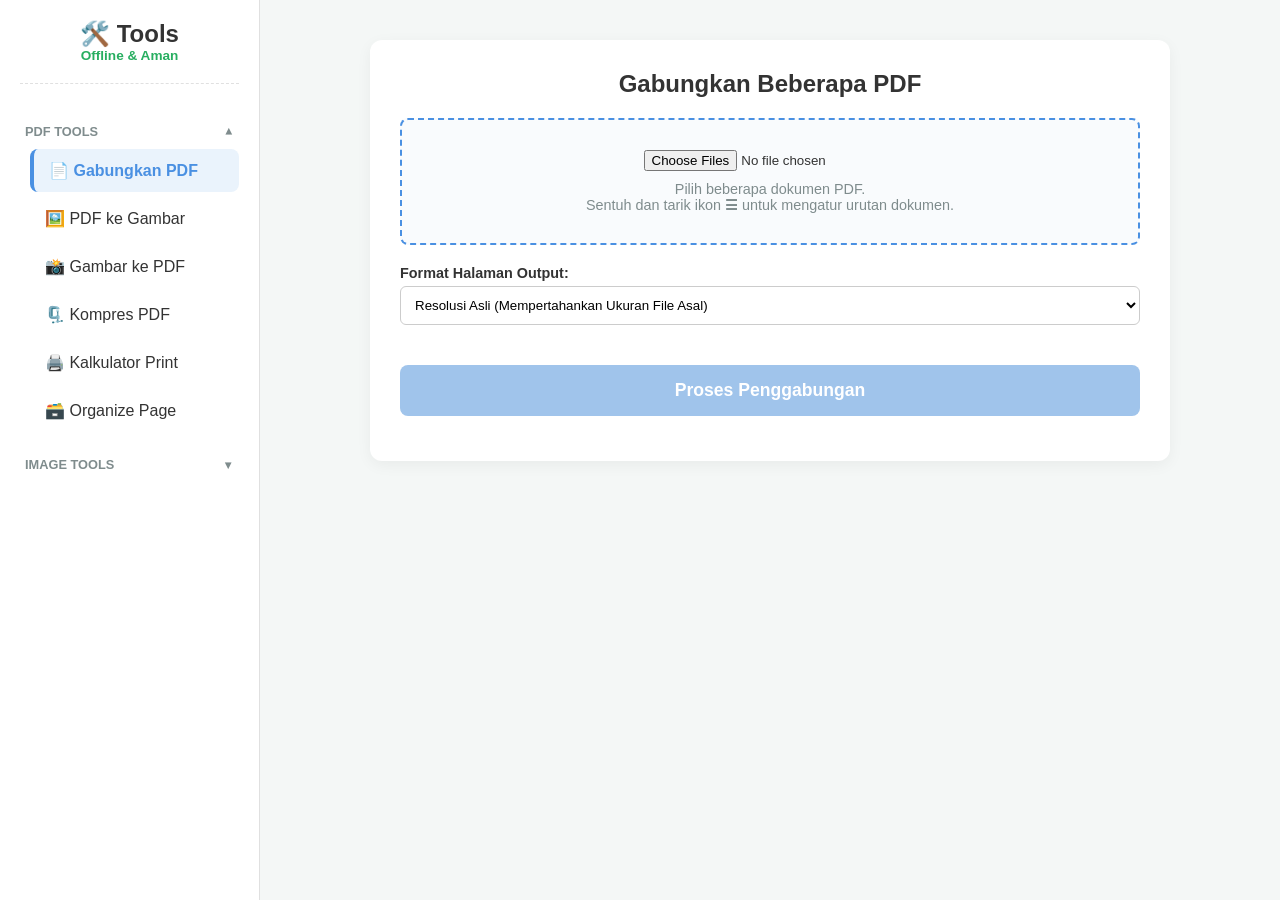
<file: index.html>
<!DOCTYPE html>
<html lang="id">
<head>
    <meta charset="UTF-8">
    <meta name="viewport" content="width=device-width, initial-scale=1.0">
    <title>Productive Apps | Reyhan </title>
    <link rel="stylesheet" href="css/style.css">
</head>
<body>
    <header class="mobile-header">
        <button id="mobile-toggle-btn">☰</button>
        <h2>🛠️ Tools</h2>
    </header>

    <div class="dashboard">
        <div class="sidebar-overlay" id="sidebar-overlay"></div>

        <aside class="sidebar" id="sidebar">
            <div class="logo-area">
                <h2>🛠️ Tools</h2>
                <p>Offline & Aman</p>
            </div>

            <div class="accordion-group">
                <button class="menu-category accordion-toggle active">
                    PDF Tools <span class="arrow">▼</span>
                </button>
                <div class="accordion-content open">
                    <button class="menu-btn active" data-target="pdf-tools/merge/view.html">
                        📄 Gabungkan PDF
                    </button>
                    <button class="menu-btn" data-target="pdf-tools/to-image/view.html">
                        🖼️ PDF ke Gambar
                    </button>
                    <button class="menu-btn" data-target="pdf-tools/image-to-pdf/view.html">
                        📸 Gambar ke PDF
                    </button>
                    <button class="menu-btn" data-target="pdf-tools/resize/view.html">
                        🗜️ Kompres PDF
                    </button>
                    <button class="menu-btn" data-target="pdf-tools/print-counter/view.html">
                        🖨️ Kalkulator Print
                    </button>
                    <button class="menu-btn" data-target="pdf-tools/organize/view.html">
                        🗃️ Organize Page
                    </button>
                </div>
            </div>
            

            <div class="accordion-group">
                <button class="menu-category accordion-toggle">
                    Image Tools <span class="arrow">▼</span>
                </button>
                <div class="accordion-content">
                    <button class="menu-btn" data-target="image-tools/resize/view.html">
                        🖼️ Resize Gambar
                    </button>
                </div>
            </div>
        </aside>

        <main class="main-content">
            <iframe id="app-frame" src="pdf-tools/merge/view.html" frameborder="0"></iframe>
        </main>
    </div>

    <script src="js/app.js"></script>
</body>
</html>
</file>
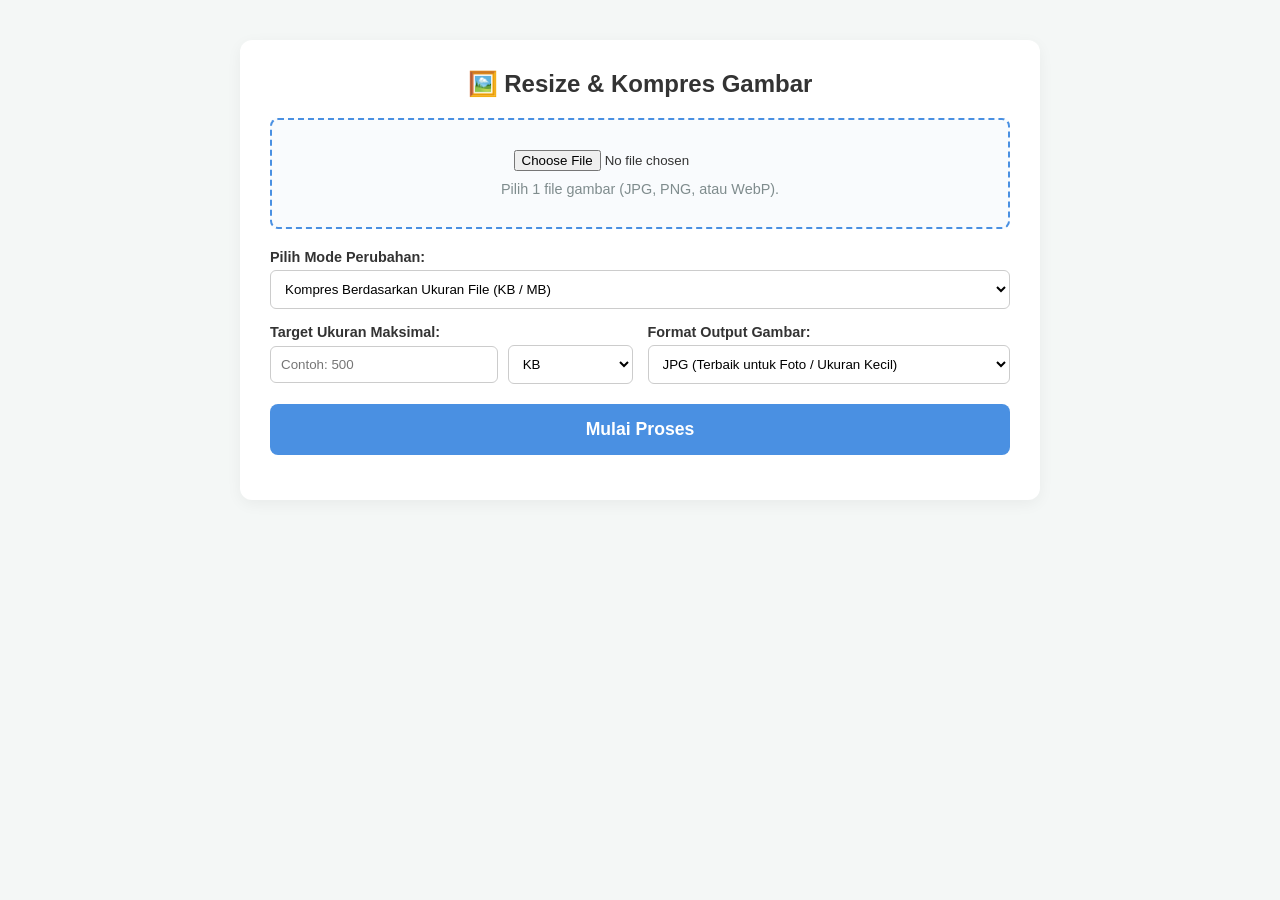
<file: image-tools/resize/view.html>
<!DOCTYPE html>
<html lang="id">
<head>
    <meta charset="UTF-8">
    <meta name="viewport" content="width=device-width, initial-scale=1.0">
    <title>Resize & Kompres Gambar</title>
    <link rel="stylesheet" href="../../css/style.css">
    
    <style>
        body { overflow-y: auto !important; height: auto; padding-bottom: 50px; }
        .upload-area p { margin-top:10px; font-size:0.9em; color:#7f8c8d; }

        .setting-group { margin-top: 15px; text-align: left; }
        .setting-group label { font-weight: bold; font-size: 0.9em; display: block; margin-bottom: 5px; color: #333;}
        .setting-group select, .setting-group input { 
            width: 100%; 
            padding: 10px; 
            border-radius: 6px; 
            border: 1px solid #ccc; 
            background-color: #fff;
            box-sizing: border-box;
        }

        .settings-grid { display: grid; grid-template-columns: 1fr; gap: 15px; }
        @media (min-width: 500px) { .settings-grid { grid-template-columns: 1fr 1fr; } }
        
        .input-inline { display: flex; gap: 10px; align-items: center; }
        .input-inline input { flex: 2; }
        .input-inline select { flex: 1; }
    </style>
</head>
<body>
    <div class="module-container" style="max-width: 800px; width: 95%;">
        <h2>🖼️ Resize & Kompres Gambar</h2>
        
        <div class="upload-area">
            <input type="file" id="imageInput" accept="image/png, image/jpeg, image/webp, image/jpg">
            <p style="margin-top:10px; font-size:0.9em; color:#7f8c8d;" id="imageInfoTxt">Pilih 1 file gambar (JPG, PNG, atau WebP).</p>
        </div>

        <div class="setting-group">
            <label>Pilih Mode Perubahan:</label>
            <select id="resizeMode">
                <option value="size">Kompres Berdasarkan Ukuran File (KB / MB)</option>
                <option value="dimension">Resize Berdasarkan Resolusi Dimensi (Pixel)</option>
            </select>
        </div>

        <div class="settings-grid">
            <div class="setting-group" id="modeSizeGroup">
                <label>Target Ukuran Maksimal:</label>
                <div class="input-inline">
                    <input type="number" id="targetSize" placeholder="Contoh: 500">
                    <select id="sizeUnit">
                        <option value="KB">KB</option>
                        <option value="MB">MB</option>
                    </select>
                </div>
            </div>

            <div class="setting-group" id="modeDimensionGroup" style="display: none;">
                <label>Target Resolusi (Pixel):</label>
                <div class="input-inline">
                    <input type="number" id="targetWidth" placeholder="Lebar (W)">
                    <span style="font-weight: bold; color: #555;">X</span>
                    <input type="number" id="targetHeight" placeholder="Tinggi (H)">
                </div>
                <small style="color: #7f8c8d; display: block; margin-top: 6px; font-size: 0.8em;">
                    *Kosongkan salah satu kotak untuk mempertahankan rasio proporsi otomatis (agar tidak gepeng).
                </small>
            </div>

            <div class="setting-group">
                <label>Format Output Gambar:</label>
                <select id="outputFormat">
                    <option value="image/jpeg">JPG (Terbaik untuk Foto / Ukuran Kecil)</option>
                    <option value="image/png">PNG (Transparan / Kualitas Asli)</option>
                    <option value="image/webp">WebP (Ringan untuk Website)</option>
                </select>
            </div>
        </div>
        
        <button id="processBtn" class="action-btn" style="margin-top: 20px;">Mulai Proses</button>
        <p id="statusMsg" style="text-align: center; margin-top: 15px; font-weight: bold;"></p>

    </div>

    <script src="logic.js"></script>
</body>
</html>
</file>
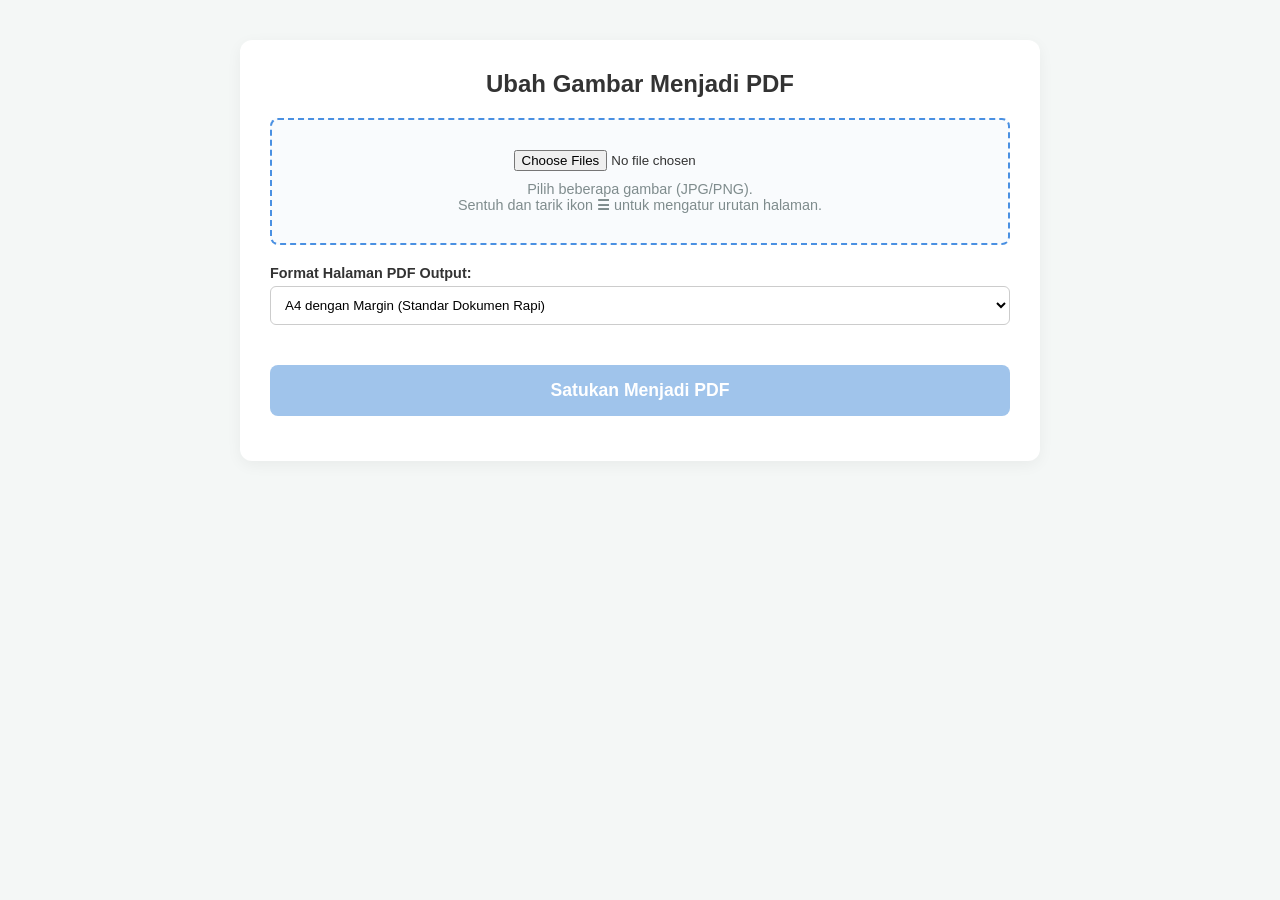
<file: pdf-tools/image-to-pdf/view.html>
<!DOCTYPE html>
<html lang="id">
<head>
    <meta charset="UTF-8">
    <title>Gambar ke PDF</title>
    <link rel="stylesheet" href="../../css/style.css">
    
    <script src="../../lib/pdf-lib.min.js"></script>
    <script src="../../lib/Sortable.min.js"></script>
    
    <style>
        body { overflow-y: auto !important; height: auto; padding-bottom: 50px; }
        .upload-area p { margin-top:10px; font-size:0.9em; color:#7f8c8d; }

        /* Pengaturan Dropdown */
        .setting-group { margin-top: 15px; text-align: left; }
        .setting-group label { font-weight: bold; font-size: 0.9em; display: block; margin-bottom: 5px; color: #333;}
        .setting-group select { width: 100%; padding: 10px; border-radius: 6px; border: 1px solid #ccc; background-color: #fff;}

        #file-list-preview {
            display: grid;
            grid-template-columns: repeat(auto-fill, minmax(150px, 1fr));
            gap: 15px;
            margin-top: 20px;
            margin-bottom: 20px;
            text-align: left;
        }

        .sortable-item {
            position: relative;
            background: #fff;
            border: 2px solid #e0e0e0;
            border-radius: 8px;
            padding: 10px;
            display: flex;
            flex-direction: column;
            align-items: center;
            user-select: none;
        }

        /* --- VISUALISASI DRAG & DROP YANG BARU --- */
        
        /* 1. Area target kosong (yang akan ditempati) berwarna biru */
        .sortable-ghost {
            opacity: 1 !important;
            background-color: #eaf3fc !important; /* Warna biru muda */
            border: 2px dashed var(--primary) !important; /* Garis putus-putus biru */
            transform: scale(0.98);
        }
        
        /* Sembunyikan gambar asli di dalam ghost agar warna biru lebih dominan */
        .sortable-ghost > * {
            visibility: hidden;
        }
        
        /* Tambahkan teks indikator di tengah kotak biru */
        .sortable-ghost::after {
            content: "📍 Geser ke sini";
            visibility: visible;
            position: absolute;
            top: 50%;
            left: 50%;
            transform: translate(-50%, -50%);
            color: var(--primary);
            font-weight: bold;
            font-size: 0.9em;
            text-align: center;
        }

        /* 2. Gaya kartu yang sedang melayang dipegang (Drag) */
        .sortable-drag {
            opacity: 0.9 !important;
            box-shadow: 0 15px 30px rgba(0,0,0,0.2) !important;
            cursor: grabbing !important;
            border-color: var(--primary) !important;
        }
        /* ---------------------------------------- */

        .sortable-item img {
            max-width: 100%;
            height: 100px;
            object-fit: cover;
            border-radius: 4px;
            border: 1px solid #ddd;
            margin-bottom: 8px;
            pointer-events: none;
        }

        .sortable-item .file-name {
            font-size: 0.8em;
            color: #333;
            width: 100%;
            overflow: hidden;
            text-overflow: ellipsis;
            white-space: nowrap;
            text-align: center;
            margin-bottom: 5px;
        }

        .sortable-item .file-index {
            position: absolute;
            top: -10px;
            left: -10px;
            background-color: var(--primary);
            color: white;
            border-radius: 50%;
            width: 24px;
            height: 24px;
            display: flex;
            align-items: center;
            justify-content: center;
            font-weight: bold;
            font-size: 0.8em;
            box-shadow: 0 2px 5px rgba(0,0,0,0.1);
            z-index: 2;
        }

        .sortable-item .remove-btn-small {
            position: absolute;
            top: 5px;
            right: 5px;
            background: rgba(231, 76, 60, 0.9);
            color: white;
            border: none;
            border-radius: 4px;
            width: 24px;
            height: 24px;
            font-size: 0.9em;
            cursor: pointer;
            display: flex;
            align-items: center;
            justify-content: center;
            z-index: 2;
        }

        .drag-handle {
            font-size: 1.5em;
            color: #95a5a6;
            margin-bottom: 5px;
            cursor: grab;
            padding: 5px 20px;
            touch-action: none;
        }
        .drag-handle:active { cursor: grabbing; }
    </style>
</head>
<body>
    <div class="module-container" style="max-width: 800px; width: 95%;">
        <h2>Ubah Gambar Menjadi PDF</h2>
        
        <div class="upload-area">
            <input type="file" id="image-input" multiple accept="image/jpeg, image/jpg, image/png">
            <p>Pilih beberapa gambar (JPG/PNG).<br>Sentuh dan tarik ikon <b>☰</b> untuk mengatur urutan halaman.</p>
        </div>

        <div class="setting-group">
            <label>Format Halaman PDF Output:</label>
            <select id="page-format-select">
                <option value="a4_margin" selected>A4 dengan Margin (Standar Dokumen Rapi)</option>
                <option value="a4_full">A4 Penuh (Tanpa Margin / Background)</option>
                <option value="original">Resolusi Asli (Ukuran Mengikuti Gambar)</option>
            </select>
        </div>

        <div id="file-list-preview"></div>
        
        <button id="btn-process-convert" class="action-btn" disabled>Satukan Menjadi PDF</button>
        <p id="status-message" style="text-align: center; margin-top: 15px; font-weight: bold;"></p>
    </div>

    <script src="logic.js"></script>
</body>
</html>
</file>
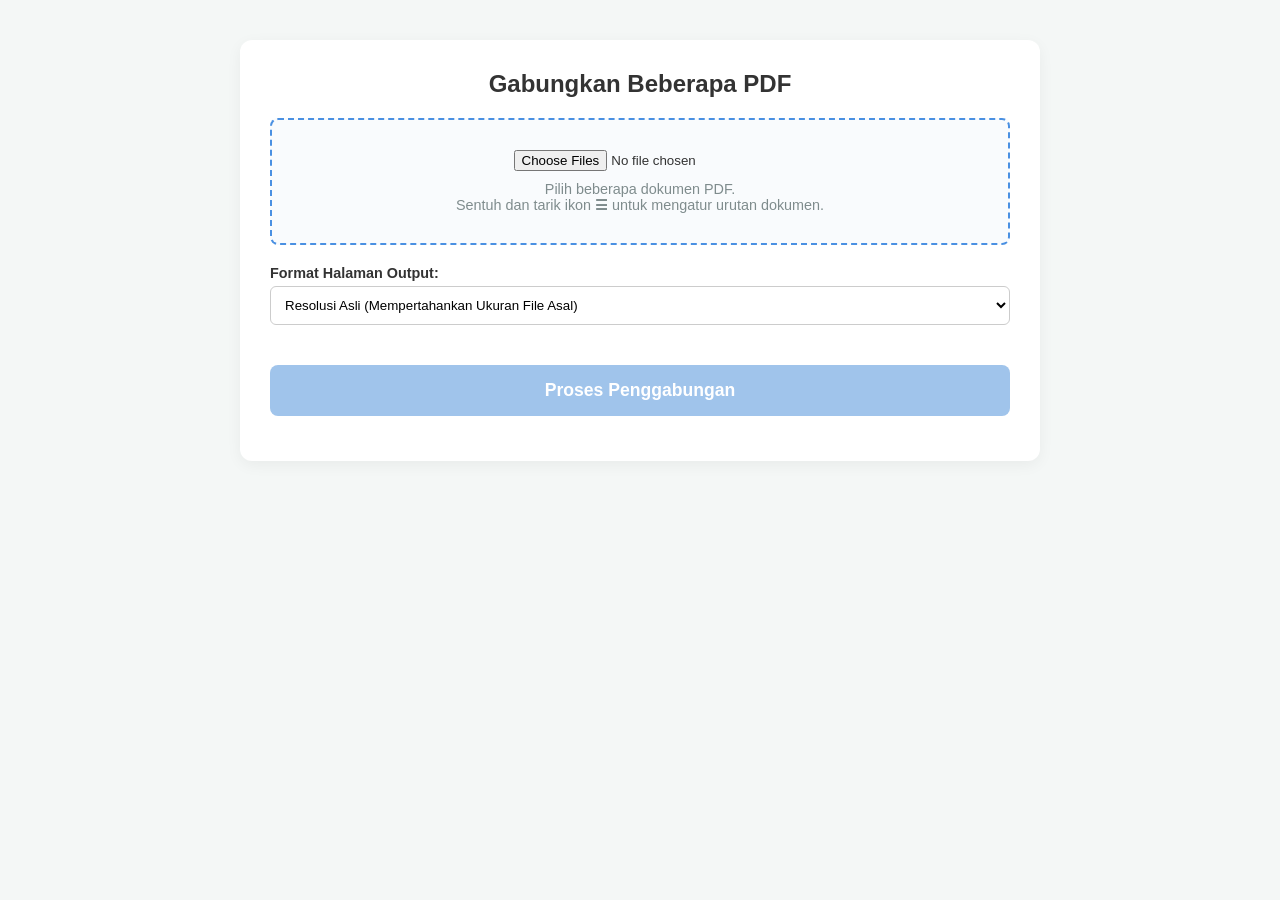
<file: pdf-tools/merge/view.html>
<!DOCTYPE html>
<html lang="id">
<head>
    <meta charset="UTF-8">
    <title>Gabung PDF</title>
    <link rel="stylesheet" href="../../css/style.css">
    
    <script src="../../lib/pdf-lib.min.js"></script>
    <script src="../../lib/Sortable.min.js"></script>
    <script src="../../lib/pdf.min.js"></script> <style>
        body { overflow-y: auto !important; height: auto; padding-bottom: 50px; }
        .upload-area p { margin-top:10px; font-size:0.9em; color:#7f8c8d; }

        .setting-group { margin-top: 15px; text-align: left; }
        .setting-group label { font-weight: bold; font-size: 0.9em; display: block; margin-bottom: 5px; color: #333;}
        .setting-group select { width: 100%; padding: 10px; border-radius: 6px; border: 1px solid #ccc; background-color: #fff;}

        /* Area Grid */
        #file-list-preview {
            display: grid;
            grid-template-columns: repeat(auto-fill, minmax(150px, 1fr));
            gap: 15px;
            margin-top: 20px;
            margin-bottom: 20px;
            text-align: left;
        }

        .sortable-item {
            position: relative;
            background: #fff;
            border: 2px solid #e0e0e0;
            border-radius: 8px;
            padding: 10px;
            display: flex;
            flex-direction: column;
            align-items: center;
            user-select: none;
        }

        /* Visualisasi Target Biru */
        .sortable-ghost {
            opacity: 1 !important;
            background-color: #eaf3fc !important;
            border: 2px dashed var(--primary) !important;
            transform: scale(0.98);
        }
        .sortable-ghost > * { visibility: hidden; }
        .sortable-ghost::after {
            content: "📍 Geser ke sini";
            visibility: visible;
            position: absolute;
            top: 50%; left: 50%;
            transform: translate(-50%, -50%);
            color: var(--primary);
            font-weight: bold;
            font-size: 0.9em;
            text-align: center;
        }

        .sortable-drag {
            opacity: 0.9 !important;
            box-shadow: 0 15px 30px rgba(0,0,0,0.2) !important;
            cursor: grabbing !important;
            border-color: var(--primary) !important;
        }

        .sortable-item img {
            max-width: 100%;
            height: 120px;
            object-fit: contain; /* Agar thumbnail dokumen tidak terpotong */
            border-radius: 4px;
            border: 1px solid #ddd;
            margin-bottom: 8px;
            pointer-events: none;
            background-color: #f9f9f9;
        }

        .sortable-item .file-name {
            font-size: 0.8em;
            color: #333;
            width: 100%;
            overflow: hidden;
            text-overflow: ellipsis;
            white-space: nowrap;
            text-align: center;
            margin-bottom: 5px;
        }

        .sortable-item .file-index {
            position: absolute;
            top: -10px; left: -10px;
            background-color: var(--primary);
            color: white;
            border-radius: 50%;
            width: 24px; height: 24px;
            display: flex;
            align-items: center;
            justify-content: center;
            font-weight: bold;
            font-size: 0.8em;
            box-shadow: 0 2px 5px rgba(0,0,0,0.1);
            z-index: 2;
        }

        .sortable-item .remove-btn-small {
            position: absolute;
            top: 5px; right: 5px;
            background: rgba(231, 76, 60, 0.9);
            color: white;
            border: none;
            border-radius: 4px;
            width: 24px; height: 24px;
            font-size: 0.9em;
            cursor: pointer;
            display: flex;
            align-items: center;
            justify-content: center;
            z-index: 2;
        }

        .drag-handle {
            font-size: 1.5em;
            color: #95a5a6;
            margin-bottom: 5px;
            cursor: grab;
            padding: 5px 20px;
            touch-action: none;
        }
        .drag-handle:active { cursor: grabbing; }
    </style>
</head>
<body>
    <div class="module-container" style="max-width: 800px; width: 95%;">
        <h2>Gabungkan Beberapa PDF</h2>
        
        <div class="upload-area">
            <input type="file" id="pdf-input" multiple accept="application/pdf">
            <p>Pilih beberapa dokumen PDF.<br>Sentuh dan tarik ikon <b>☰</b> untuk mengatur urutan dokumen.</p>
        </div>

        <div class="setting-group">
            <label>Format Halaman Output:</label>
            <select id="page-format-select">
                <option value="a4_margin">A4 dengan Margin (Standar Dokumen Rapi)</option>
                <option value="a4_full">Lebar A4 Penuh (Menyesuaikan Tinggi/Tanpa Margin)</option>
                <option value="original" selected>Resolusi Asli (Mempertahankan Ukuran File Asal)</option>
            </select>
        </div>

        <div id="file-list-preview"></div>
        
        <button id="btn-process-merge" class="action-btn" disabled>Proses Penggabungan</button>
        <p id="status-message" style="text-align: center; margin-top: 15px; font-weight: bold;"></p>
    </div>

    <script src="logic.js"></script>
</body>
</html>
</file>
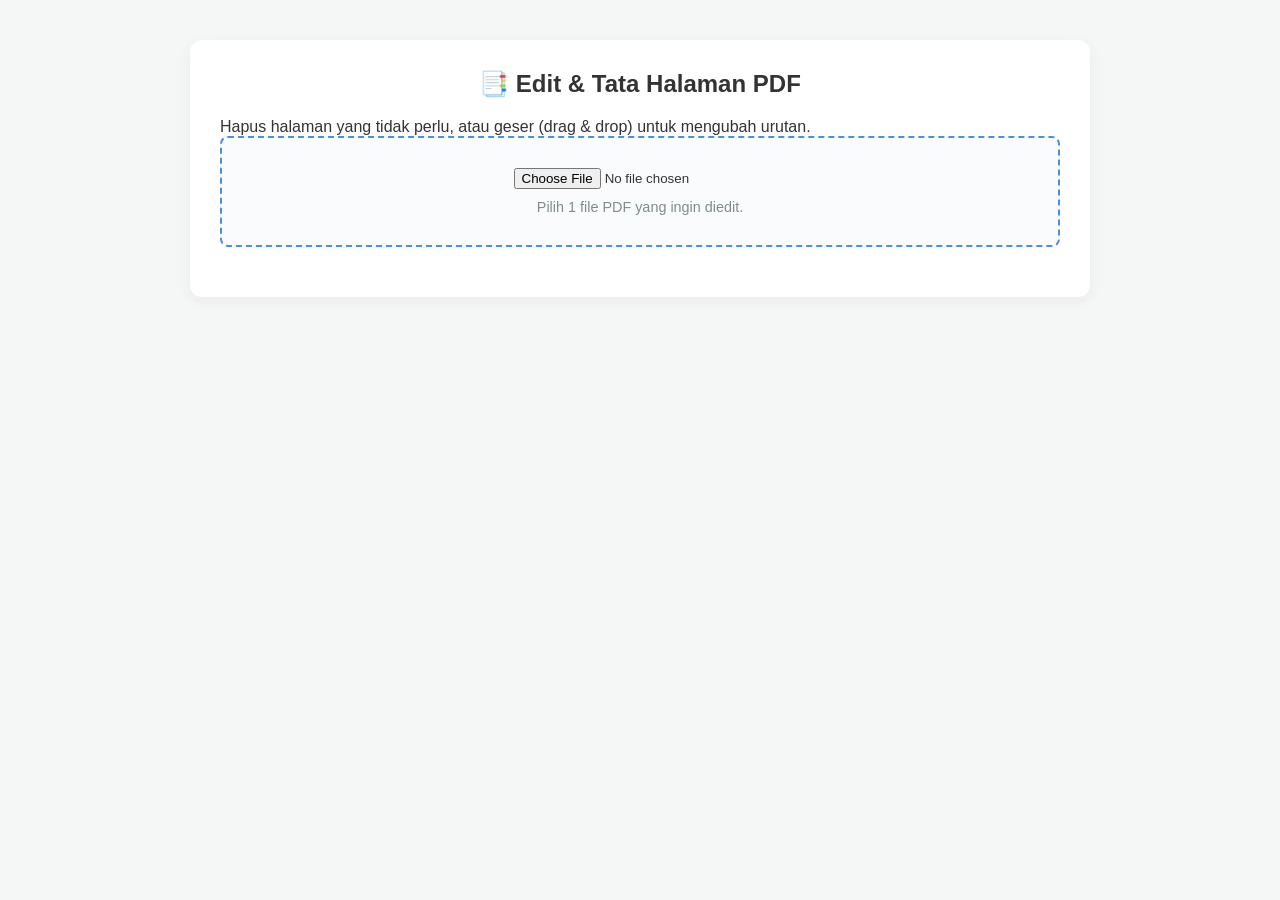
<file: pdf-tools/organize/view.html>
<!DOCTYPE html>
<html lang="id">
<head>
    <meta charset="UTF-8">
    <meta name="viewport" content="width=device-width, initial-scale=1.0">
    <title>Susun & Hapus Halaman PDF</title>
    <link rel="stylesheet" href="../../css/style.css">
    
    <!-- Pustaka Wajib -->
    <script src="../../lib/pdf.min.js"></script>
    <script src="../../lib/pdf-lib.min.js"></script>
    <script src="../../lib/Sortable.min.js"></script> <!-- Untuk fitur Drag & Drop -->
    
    <style>
        body { overflow-y: auto !important; height: auto; padding-bottom: 50px; }
        .upload-area p { margin-top:10px; font-size:0.9em; color:#7f8c8d; }

        /* Grid untuk Pratinjau Halaman */
        .page-grid { 
            display: grid; 
            grid-template-columns: repeat(auto-fill, minmax(140px, 1fr)); 
            gap: 15px; 
            margin-top: 25px;
        }
        
        /* Desain Kartu Halaman (Menggunakan standar yang sama dengan fitur sebelumnya) */
        .page-card { 
            position: relative; 
            border: 2px solid #e0e0e0; 
            padding: 10px; 
            border-radius: 8px; 
            background: #fafafa;
            display: flex;
            flex-direction: column;
            align-items: center;
            cursor: grab; /* Kursor tangan untuk drag */
            transition: transform 0.2s;
        }
        .page-card:active { cursor: grabbing; transform: scale(1.05); border-color: #007bff; z-index: 10;}
        
        .page-card img { 
            width: 100%; 
            height: 160px; 
            object-fit: contain; 
            border: 1px solid #ddd; 
            margin-bottom: 10px;
            background-color: white;
            pointer-events: none;
        }

        .page-card .page-label { font-weight: bold; font-size: 0.9em; color: #333; }

        /* Tombol Hapus ('X') di sudut kartu */
        .remove-btn-corner {
            position: absolute;
            top: -10px;
            right: -10px;
            background: #e74c3c;
            color: white;
            border: 2px solid white;
            border-radius: 50%;
            width: 26px;
            height: 26px;
            font-size: 1.2em;
            cursor: pointer;
            display: flex;
            align-items: center;
            justify-content: center;
            font-weight: bold;
            box-shadow: 0 2px 5px rgba(0,0,0,0.2);
            transition: all 0.2s;
            z-index: 10;
        }
        .remove-btn-corner:hover { background: #c0392b; transform: scale(1.1); }

        .editor-area { display: none; margin-top: 20px; text-align: left; border-top: 2px dashed #ccc; padding-top: 20px;}
    </style>
</head>
<body>
    <div class="module-container" style="max-width: 900px; width: 95%;">
        <h2>📑 Edit & Tata Halaman PDF</h2>
        <p class="subtitle">Hapus halaman yang tidak perlu, atau geser (drag & drop) untuk mengubah urutan.</p>
        
        <div class="upload-area">
            <input type="file" id="pdfInput" accept="application/pdf">
            <p style="margin-top:10px; font-size:0.9em; color:#7f8c8d;">Pilih 1 file PDF yang ingin diedit.</p>
        </div>

        <p id="statusMsg" style="text-align: center; margin-top: 15px; font-weight: bold;"></p>

        <!-- Area Editor yang akan muncul setelah file dipilih -->
        <div class="editor-area" id="editorArea">
            <div style="display: flex; justify-content: space-between; align-items: center;">
                <p style="font-weight: bold; color: #007bff;">✏️ Tahan dan geser gambar untuk menata ulang urutan.</p>
                <button id="processBtn" class="action-btn" style="width: auto; padding: 10px 20px;">💾 Simpan PDF Baru</button>
            </div>
            
            <div class="page-grid" id="pageGrid"></div>
        </div>

    </div>

    <script src="logic.js"></script>
</body>
</html>
</file>
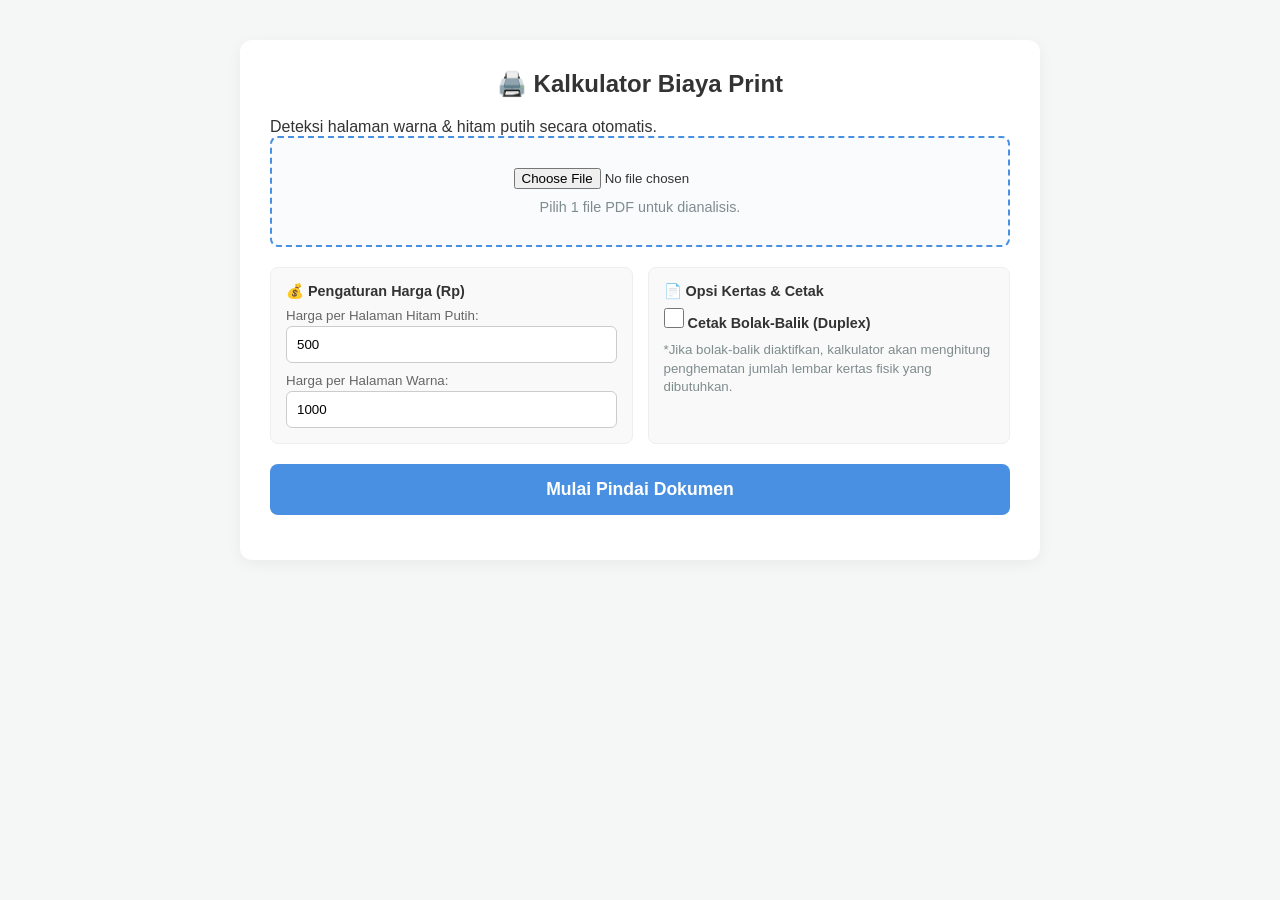
<file: pdf-tools/print-counter/view.html>
<!DOCTYPE html>
<html lang="id">
<head>
    <meta charset="UTF-8">
    <meta name="viewport" content="width=device-width, initial-scale=1.0">
    <title>Kalkulator Print PDF</title>
    <link rel="stylesheet" href="../../css/style.css">
    
    <script src="../../lib/pdf.min.js"></script>
    
    <style>
        body { overflow-y: auto !important; height: auto; padding-bottom: 50px; }
        .upload-area p { margin-top:10px; font-size:0.9em; color:#7f8c8d; }

        .settings-grid { display: grid; grid-template-columns: 1fr; gap: 15px; margin-top: 20px;}
        @media (min-width: 500px) { .settings-grid { grid-template-columns: 1fr 1fr; } }
        
        .setting-group { text-align: left; background: #f9f9f9; padding: 15px; border-radius: 8px; border: 1px solid #eee;}
        .setting-group label { font-weight: bold; font-size: 0.9em; display: block; margin-bottom: 8px; color: #333;}
        .setting-group input[type="number"] { width: 100%; padding: 10px; border-radius: 6px; border: 1px solid #ccc; box-sizing: border-box; }
        
        /* Desain Laporan Kasir */
        .report-card { margin-top: 25px; padding: 20px; background: #fff; border: 2px dashed #007bff; border-radius: 8px; display: none; text-align: left; box-shadow: 0 4px 6px rgba(0,0,0,0.05);}
        .report-card h3 { margin-top: 0; color: #007bff; text-align: center; margin-bottom: 15px;}
        .report-row { display: flex; justify-content: space-between; padding: 8px 0; border-bottom: 1px solid #eee; font-size: 0.95em;}
        .report-total { display: flex; justify-content: space-between; padding: 12px 0; font-size: 1.2em; font-weight: bold; color: #27ae60; margin-top: 10px; border-top: 2px solid #27ae60;}
        
        .checkbox-group { display: flex; align-items: center; gap: 10px; cursor: pointer; margin-top: 5px;}
        .checkbox-group input { width: 20px; height: 20px; cursor: pointer; }
    </style>
</head>
<body>
    <div class="module-container" style="max-width: 800px; width: 95%;">
        <h2>🖨️ Kalkulator Biaya Print</h2>
        <p class="subtitle">Deteksi halaman warna & hitam putih secara otomatis.</p>
        
        <div class="upload-area">
            <input type="file" id="pdfInput" accept="application/pdf">
            <p style="margin-top:10px; font-size:0.9em; color:#7f8c8d;">Pilih 1 file PDF untuk dianalisis.</p>
        </div>

        <div class="settings-grid">
            <div class="setting-group">
                <label>💰 Pengaturan Harga (Rp)</label>
                <div style="margin-bottom: 10px;">
                    <small style="color: #666; display: block; margin-bottom: 3px;">Harga per Halaman Hitam Putih:</small>
                    <input type="number" id="priceBW" placeholder="Contoh: 500" value="500">
                </div>
                <div>
                    <small style="color: #666; display: block; margin-bottom: 3px;">Harga per Halaman Warna:</small>
                    <input type="number" id="priceColor" placeholder="Contoh: 1000" value="1000">
                </div>
            </div>

            <div class="setting-group">
                <label>📄 Opsi Kertas & Cetak</label>
                <label class="checkbox-group">
                    <input type="checkbox" id="duplexCheck">
                    <span>Cetak Bolak-Balik (Duplex)</span>
                </label>
                <small style="color: #7f8c8d; display: block; margin-top: 10px; line-height: 1.4;">
                    *Jika bolak-balik diaktifkan, kalkulator akan menghitung penghematan jumlah lembar kertas fisik yang dibutuhkan.
                </small>
            </div>
        </div>
        
        <button id="processBtn" class="action-btn" style="margin-top: 20px;">Mulai Pindai Dokumen</button>
        <p id="statusMsg" style="text-align: center; margin-top: 15px; font-weight: bold;"></p>

        <!-- Area Laporan Akhir -->
        <div class="report-card" id="reportCard">
            <h3>📊 Estimasi Laporan Cetak</h3>
            
            <div class="report-row">
                <span>Total Halaman Dokumen:</span>
                <span id="resTotalPages" style="font-weight: bold;">0</span>
            </div>
            <div class="report-row">
                <span>Total Halaman Hitam Putih:</span>
                <span id="resBWPages">0</span>
            </div>
            <div class="report-row">
                <span>Total Halaman Berwarna:</span>
                <span id="resColorPages">0</span>
            </div>
            <div class="report-row" style="background: #f1f8ff; padding: 10px; border-radius: 4px; margin: 10px 0;">
                <span>Lembar Kertas Fisik Dibutuhkan:</span>
                <span id="resPaperCount" style="font-weight: bold; color: #007bff;">0 Lembar</span>
            </div>
            
            <div class="report-total">
                <span>Estimasi Total Biaya:</span>
                <span id="resTotalPrice">Rp 0</span>
            </div>
            
            <small style="display: block; margin-top: 15px; color: #888; font-style: italic;" id="colorPagesList">
                Halaman warna terdeteksi pada hal: -
            </small>
            <!-- Tambahkan baris ini di bawahnya -->
            <small style="display: block; margin-top: 5px; color: #666; font-style: italic;" id="bwPagesList">
                Halaman hitam putih terdeteksi pada hal: -
            </small>
            
        </div>

    </div>

    <script src="logic.js"></script>
</body>
</html>
</file>
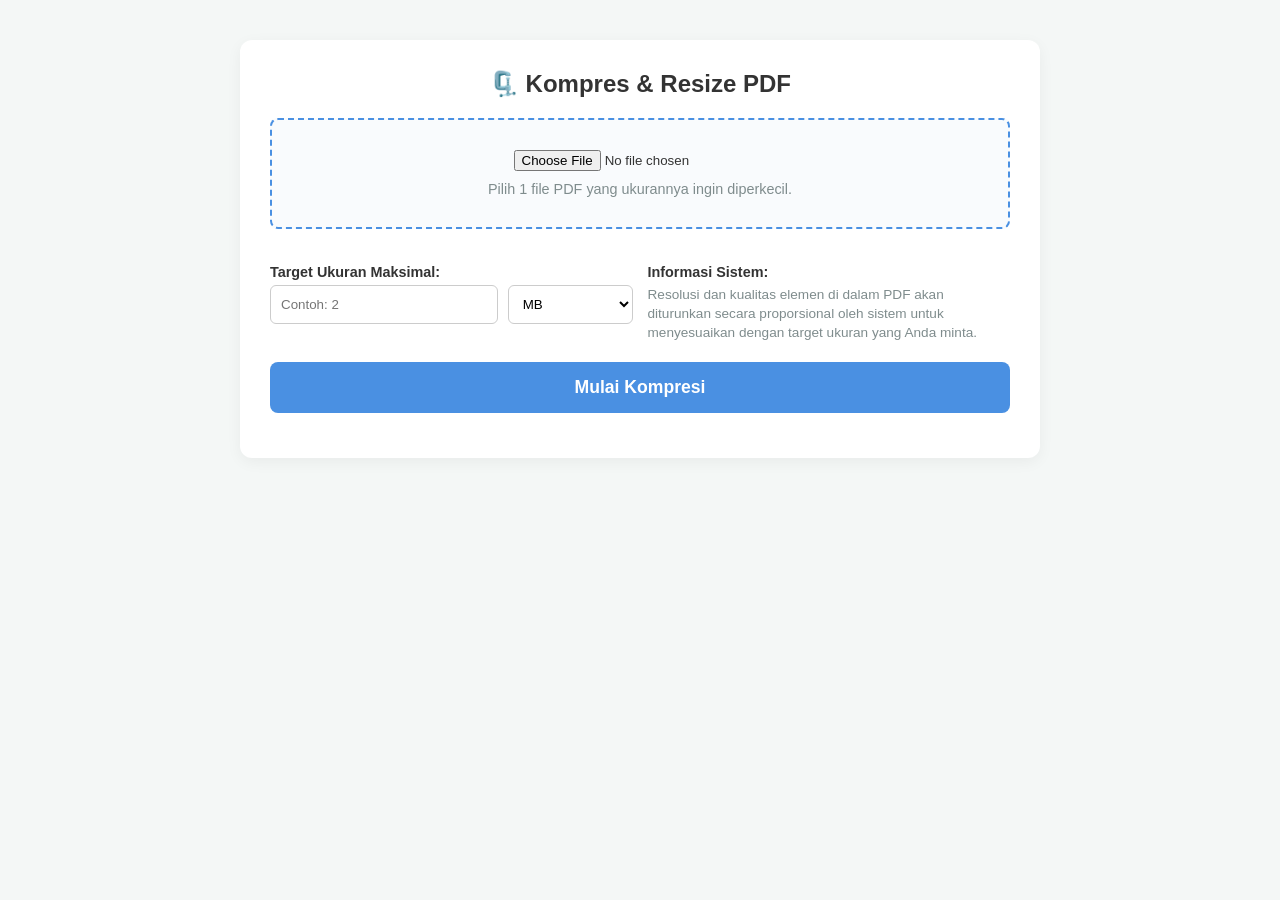
<file: pdf-tools/resize/view.html>
<!DOCTYPE html>
<html lang="id">
<head>
    <meta charset="UTF-8">
    <title>Kompres & Resize PDF</title>
    <link rel="stylesheet" href="../../css/style.css">
    
    <script src="../../lib/pdf.min.js"></script>
    <script src="../../lib/pdf-lib.min.js"></script>
    
    <style>
        /* Memperbaiki masalah scroll dari template standar Anda */
        body { overflow-y: auto !important; height: auto; padding-bottom: 50px; }
        
        .upload-area p { margin-top:10px; font-size:0.9em; color:#7f8c8d; }

        /* Pengaturan Ekspor CSS Standar Anda */
        .setting-group { margin-top: 15px; text-align: left; }
        .setting-group label { font-weight: bold; font-size: 0.9em; display: block; margin-bottom: 5px; color: #333;}
        .setting-group select, .setting-group input { 
            width: 100%; 
            padding: 10px; 
            border-radius: 6px; 
            border: 1px solid #ccc; 
            background-color: #fff;
            box-sizing: border-box; /* Agar padding tidak merusak lebar */
        }

        /* Pengaturan Ekspor Responsive untuk HP dan Laptop */
        .settings-grid {
            display: grid;
            grid-template-columns: 1fr; /* Default untuk HP */
            gap: 15px;
        }
        
        @media (min-width: 500px) {
            .settings-grid {
                grid-template-columns: 1fr 1fr; /* 2 Kolom untuk layar lebar */
            }
        }
        
        /* Flexbox khusus untuk input angka dan satuan agar sejajar */
        .input-inline {
            display: flex;
            gap: 10px;
        }
        .input-inline input { flex: 2; }
        .input-inline select { flex: 1; }
    </style>
</head>
<body>
    <div class="module-container" style="max-width: 800px; width: 95%;">
        <h2>🗜️ Kompres & Resize PDF</h2>
        
        <div class="upload-area">
            <input type="file" id="pdfInput" accept="application/pdf">
            <p style="margin-top:10px; font-size:0.9em; color:#7f8c8d;">Pilih 1 file PDF yang ukurannya ingin diperkecil.</p>
        </div>

        <div class="settings-grid">
            <div class="setting-group">
                <label>Target Ukuran Maksimal:</label>
                <div class="input-inline">
                    <input type="number" id="targetSize" placeholder="Contoh: 2">
                    <select id="sizeUnit">
                        <option value="MB">MB</option>
                        <option value="KB">KB</option>
                    </select>
                </div>
            </div>

            <div class="setting-group">
                <label>Informasi Sistem:</label>
                <p style="font-size: 0.85em; color: #7f8c8d; line-height: 1.4; margin-top: 5px;">
                    Resolusi dan kualitas elemen di dalam PDF akan diturunkan secara proporsional oleh sistem untuk menyesuaikan dengan target ukuran yang Anda minta.
                </p>
            </div>
        </div>
        
        <button id="processBtn" class="action-btn" style="margin-top: 20px;">Mulai Kompresi</button>
        <p id="statusMsg" style="text-align: center; margin-top: 15px; font-weight: bold;"></p>

    </div>

    <script src="logic.js"></script>
</body>
</html>
</file>
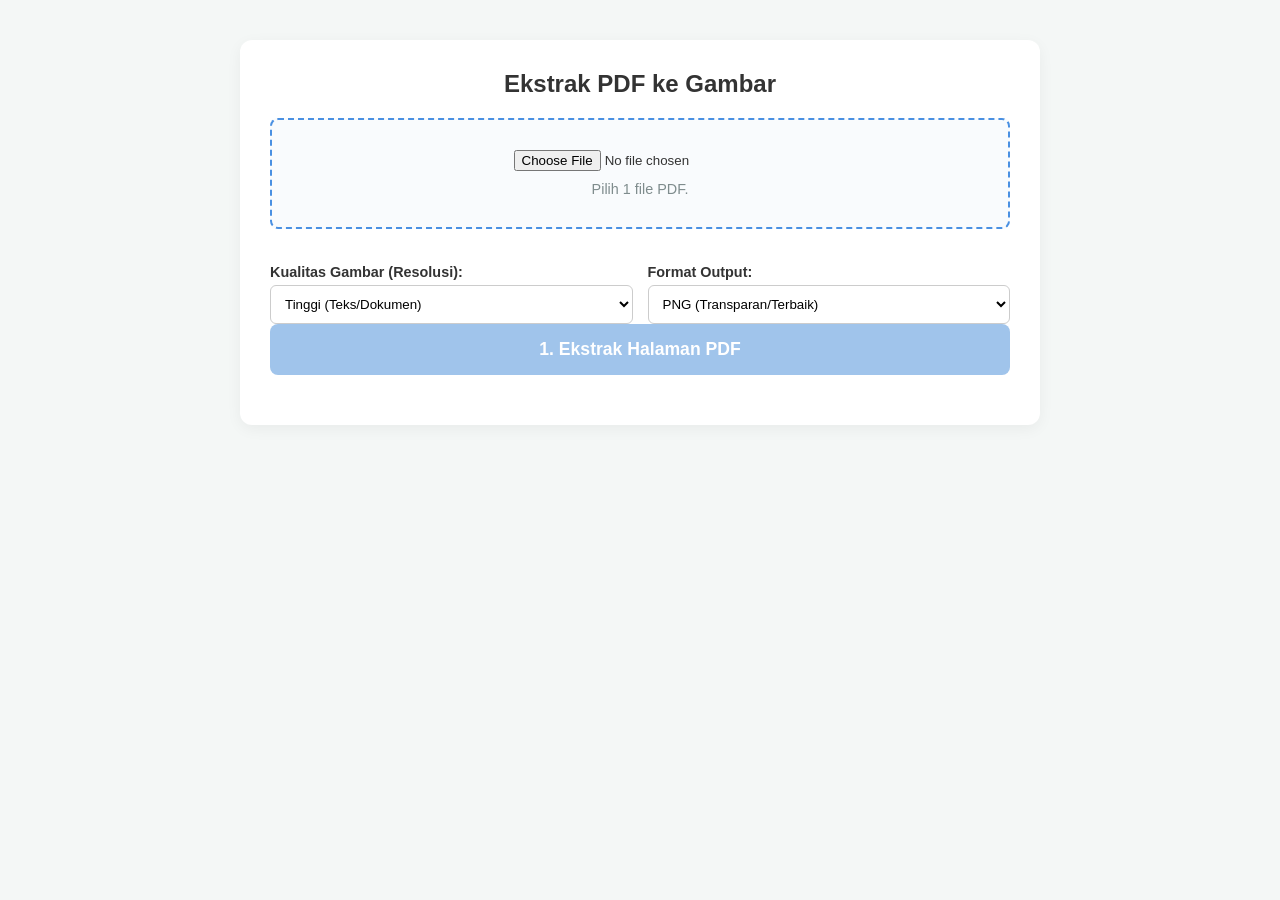
<file: pdf-tools/to-image/view.html>
<!DOCTYPE html>
<html lang="id">
<head>
    <meta charset="UTF-8">
    <title>PDF ke Gambar</title>
    <link rel="stylesheet" href="../../css/style.css">
    
    <script src="../../lib/pdf.min.js"></script>
    <script src="../../lib/jszip.min.js"></script>
    
    <style>
        /* MEMPERBAIKI MASALAH SCROLL */
        body { overflow-y: auto !important; height: auto; padding-bottom: 50px; }
        
        .upload-area p { margin-top:10px; font-size:0.9em; color:#7f8c8d; }

        /* Pengaturan Ekspor */
        .setting-group { margin-top: 15px; text-align: left; }
        .setting-group label { font-weight: bold; font-size: 0.9em; display: block; margin-bottom: 5px; color: #333;}
        .setting-group select { width: 100%; padding: 10px; border-radius: 6px; border: 1px solid #ccc; background-color: #fff;}

        /* Pengaturan Ekspor Responsive */
        .settings-grid {
            display: grid;
            grid-template-columns: 1fr; /* Default untuk HP: 1 kolom berbaris ke bawah */
            gap: 15px;
        }
        
        /* Jika layar lebih lebar dari 500px (Tablet/Laptop), ubah jadi 2 kolom */
        @media (min-width: 500px) {
            .settings-grid {
                grid-template-columns: 1fr 1fr; 
            }
        }
        /* Area Grid Pratinjau */
        .image-results { display: grid; grid-template-columns: repeat(auto-fill, minmax(180px, 1fr)); gap: 15px; margin-top: 20px;}
        
        /* Desain Kartu Gambar yang Baru */
        .image-card { 
            position: relative; /* Wajib untuk posisi tombol 'X' */
            border: 1px solid #e0e0e0; 
            padding: 10px; 
            border-radius: 8px; 
            text-align: center; 
            background: #fafafa;
            display: flex;
            flex-direction: column;
            align-items: center;
        }
        
        .image-card img { 
            max-width: 100%; 
            height: 120px; /* Tinggi preview tetap */
            object-fit: contain; 
            border: 1px solid #ddd; 
            margin-bottom: 10px;
            background-color: white;
        }

        /* Tombol Unduh Individual */
        .btn-download-img { 
            background: #27ae60; 
            color: white; 
            border: none; 
            padding: 6px 10px; 
            border-radius: 4px; 
            cursor: pointer; 
            font-weight: bold; 
            font-size: 0.8em;
            width: 100%;
            margin-top: auto; /* Taruh di paling bawah kartu */
        }
        .btn-download-img:hover { background: #219653; }

        /* ====== TOMBOL HAPUS ('X') BARU ====== */
        .remove-btn-corner {
            position: absolute;
            top: -10px;
            right: -10px;
            background: #e74c3c;
            color: white;
            border: 2px solid white;
            border-radius: 50%;
            width: 26px;
            height: 26px;
            font-size: 1.2em;
            cursor: pointer;
            display: flex;
            align-items: center;
            justify-content: center;
            font-weight: bold;
            box-shadow: 0 2px 5px rgba(0,0,0,0.2);
            transition: all 0.2s;
            z-index: 10;
        }
        .remove-btn-corner:hover {
            background: #c0392b;
            transform: scale(1.1);
        }
        /* ------------------------------------ */

        /* CSS untuk Tombol Unduh Konfirmasi yang muncul kemudian */
        .confirm-area {
            text-align: center;
            margin-top: 30px;
            padding: 20px;
            border-top: 2px dashed #e0e0e0;
            display: none; /* Sembunyi secara default */
        }
    </style>
</head>
<body>
    <div class="module-container" style="max-width: 800px; width: 95%;">
        <h2>Ekstrak PDF ke Gambar</h2>
        
        <div class="upload-area">
            <input type="file" id="pdf-input" accept="application/pdf">
            <p style="margin-top:10px; font-size:0.9em; color:#7f8c8d;">Pilih 1 file PDF.</p>
        </div>

        <div class="settings-grid">
            <div class="setting-group">
                <label>Kualitas Gambar (Resolusi):</label>
                <select id="quality-select">
                    <option value="1.5">Standar (Web/HP)</option>
                    <option value="2.5" selected>Tinggi (Teks/Dokumen)</option>
                    <option value="4.0">Ultra / HD (Sangat Tajam)</option>
                </select>
            </div>

            <div class="setting-group">
                <label>Format Output:</label>
                <select id="format-select">
                    <option value="image/png">PNG (Transparan/Terbaik)</option>
                    <option value="image/jpeg">JPG (Ukuran Lebih Kecil)</option>
                </select>
            </div>
        </div>
        
        <button id="btn-process-convert" class="action-btn" disabled>1. Ekstrak Halaman PDF</button>
        <p id="status-message" style="text-align: center; margin-top: 15px; font-weight: bold;"></p>

        <div class="image-results" id="image-results"></div>

        <div class="confirm-area" id="confirm-area">
            <button id="btn-download-selected" class="action-btn" style="background-color: #27ae60;">2. Unduh Gambar Terpilih (.zip)</button>
            <p style="font-size: 0.9em; color: #7f8c8d; margin-top: 10px;">Klik tombol di atas untuk mengunduh semua halaman yang tidak Anda hapus dalam satu file ZIP.</p>
        </div>
    </div>

    <script src="logic.js"></script>
</body>
</html>
</file>
<file: css/style.css>
:root {
    --primary: #4A90E2;
    --primary-dark: #357ABD;
    --bg-main: #f4f7f6;
    --bg-sidebar: #ffffff;
    --text-main: #333333;
    --text-muted: #7f8c8d;
    --border-color: #e0e0e0;
}

* { box-sizing: border-box; margin: 0; padding: 0; }

body {
    font-family: 'Segoe UI', Tahoma, Geneva, Verdana, sans-serif;
    background-color: var(--bg-main);
    color: var(--text-main);
    height: 100vh;
    overflow: hidden; 
}

/* Layout Dashboard Utama */
.dashboard {
    display: flex;
    height: 100vh;
}

/* Sidebar Desktop */
.sidebar {
    width: 260px;
    background-color: var(--bg-sidebar);
    border-right: 1px solid var(--border-color);
    padding: 20px;
    display: flex;
    flex-direction: column;
    overflow-y: auto; /* INI KUNCI AGAR BISA DI-SCROLL */
}

/* Mempercantik bentuk scrollbar agar tidak kaku */
.sidebar::-webkit-scrollbar { width: 6px; }
.sidebar::-webkit-scrollbar-thumb { background-color: #cbd5e1; border-radius: 4px; }

.logo-area {
    text-align: center;
    margin-bottom: 30px;
    padding-bottom: 20px;
    border-bottom: 1px dashed var(--border-color);
}

.logo-area p { color: #27ae60; font-size: 0.85em; font-weight: bold; }

/* === GAYA BARU: MENU ACCORDION === */
.accordion-group {
    margin-bottom: 10px;
}

.accordion-toggle {
    width: 100%;
    background: none;
    border: none;
    text-align: left;
    font-size: 0.8em;
    text-transform: uppercase;
    color: var(--text-muted);
    font-weight: bold;
    padding: 10px 5px;
    cursor: pointer;
    display: flex;
    justify-content: space-between;
    align-items: center;
    transition: color 0.2s;
}

.accordion-toggle:hover { color: var(--primary); }

.arrow {
    transition: transform 0.3s ease;
    font-size: 0.9em;
}

/* Memutar panah saat menu terbuka */
.accordion-toggle.active .arrow {
    transform: rotate(180deg);
}

.accordion-content {
    display: none; /* Sembunyikan anak menu secara default */
    flex-direction: column;
    padding-left: 10px; /* Geser sedikit ke kanan agar terlihat seperti sub-menu */
}

.accordion-content.open {
    display: flex; /* Tampilkan jika punya class 'open' */
}
/* === AKHIR GAYA ACCORDION === */

/* (Lanjutkan dengan .menu-btn seperti kode Anda sebelumnya...) */

.menu-btn {
    background: none;
    border: none;
    text-align: left;
    padding: 12px 15px;
    font-size: 1em;
    border-radius: 8px;
    cursor: pointer;
    margin-bottom: 5px;
    color: var(--text-main);
    transition: all 0.2s;
}

.menu-btn:hover:not(.disabled) { background-color: #f0f4f8; }

.menu-btn.active {
    background-color: #eaf3fc;
    color: var(--primary);
    font-weight: bold;
    border-left: 4px solid var(--primary);
}

.menu-btn.disabled { opacity: 0.4; cursor: not-allowed; }

/* Main Content & Iframe */
.main-content {
    flex: 1;
    display: flex;
    flex-direction: column;
}

#app-frame {
    width: 100%;
    height: 100%;
    border: none;
    background-color: var(--bg-main);
}

/* ====== KELAS UMUM UNTUK MODUL (view.html) ====== */
.module-container {
    max-width: 600px;
    margin: 40px auto;
    background: #fff;
    padding: 30px;
    border-radius: 12px;
    box-shadow: 0 4px 15px rgba(0,0,0,0.05);
}

.module-container h2 { margin-bottom: 20px; text-align: center; }

.upload-area {
    border: 2px dashed var(--primary);
    padding: 30px;
    text-align: center;
    border-radius: 8px;
    background-color: #f9fbfd;
    margin-bottom: 20px;
}

.action-btn {
    width: 100%;
    padding: 15px;
    background-color: var(--primary);
    color: white;
    border: none;
    border-radius: 8px;
    font-size: 1.1em;
    cursor: pointer;
    font-weight: bold;
}

.action-btn:disabled { background-color: #a0c4eb; cursor: not-allowed; }

/* =========================================
   RESPONSIVE DESIGN (MOBILE & TABLET)
   ========================================= */

/* Default: Sembunyikan elemen mobile di Desktop */
.mobile-header { display: none; }
.sidebar-overlay { display: none; }

/* Aktifkan saat layar HP (Lebar maksimal 768px) */
@media (max-width: 768px) {
    .mobile-header {
        display: flex;
        align-items: center;
        background-color: var(--bg-sidebar);
        padding: 15px 20px;
        border-bottom: 1px solid var(--border-color);
        box-shadow: 0 2px 5px rgba(0,0,0,0.05);
        z-index: 1000;
        position: relative;
    }

    .mobile-header h2 {
        margin-left: 15px;
        font-size: 1.2em;
        color: var(--primary-dark);
    }

    #mobile-toggle-btn {
        background: none;
        border: none;
        font-size: 1.5em;
        cursor: pointer;
        color: var(--text-main);
    }

    /* Ubah Sidebar menjadi menu geser (Drawer) */
    .sidebar {
        position: fixed;
        top: 0;
        left: -280px; 
        width: 260px;
        height: 100vh;
        z-index: 1001; 
        transition: left 0.3s ease-in-out;
        box-shadow: 2px 0 10px rgba(0,0,0,0.1);
    }

    .sidebar.open { left: 0; }
    .logo-area { display: none; }

    /* Overlay Gelap */
    .sidebar-overlay {
        position: fixed;
        top: 0;
        left: 0;
        width: 100vw;
        height: 100vh;
        background: rgba(0,0,0,0.5);
        z-index: 1000;
        opacity: 0;
        visibility: hidden;
        transition: all 0.3s ease-in-out;
    }

    .sidebar-overlay.open {
        opacity: 1;
        visibility: visible;
        display: block;
    }

    .dashboard {
        height: calc(100vh - 60px);
    }
}
</file>
